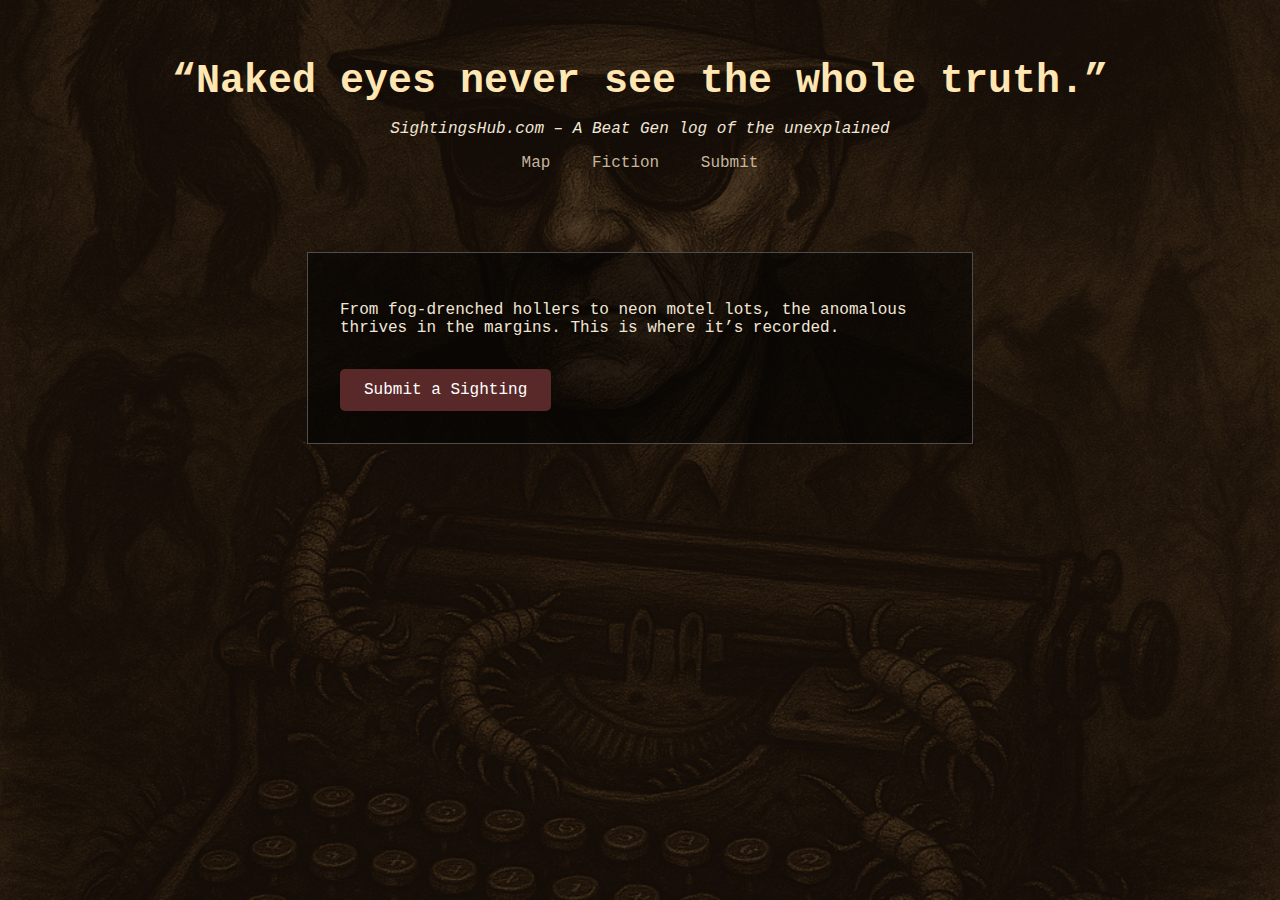
<file: index.html>
<!DOCTYPE html>
<html lang="en">
<head>
  <meta charset="UTF-8" />
  <meta name="viewport" content="width=device-width, initial-scale=1.0" />
  <title>Sightings Hub</title>
  <link rel="stylesheet" href="style.css" />
</head>
<body>
  <div class="overlay"></div>
  <header>
    <h1>“Naked eyes never see the whole truth.”</h1>
    <p class="subtitle">SightingsHub.com – A Beat Gen log of the unexplained</p>
    <nav>
      <a href="#">Map</a>
      <a href="#">Fiction</a>
      <a href="#">Submit</a>
    </nav>
  </header>

  <main>
    <section class="intro">
      <p>From fog-drenched hollers to neon motel lots, the anomalous thrives in the margins. This is where it’s recorded.</p>
      <a class="cta-button" href="submit.html">Submit a Sighting</a>
    </section>
  </main>
</body>
</html>
</file>
<file: style.css>
body {
  margin: 0;
  font-family: 'Courier New', monospace;
  color: #f0e6d6;
  background: url('background.png') no-repeat center center fixed;
  background-size: cover;
  position: relative;
  min-height: 100vh;
}

.overlay {
  position: absolute;
  inset: 0;
  background-color: rgba(20, 10, 5, 0.7);
  z-index: 0;
}

header {
  text-align: center;
  padding: 2em;
  position: relative;
  z-index: 1;
}

header h1 {
  font-size: 2.5em;
  margin-bottom: 0.2em;
  color: #ffe6b3;
}

.subtitle {
  font-style: italic;
  margin-bottom: 1em;
}

nav a {
  color: #c4b59c;
  margin: 0 1em;
  text-decoration: none;
}

nav a:hover {
  text-decoration: underline;
}

.intro {
  max-width: 600px;
  margin: 3em auto;
  padding: 2em;
  background-color: rgba(0,0,0,0.5);
  border: 1px solid #4d4d4d;
  z-index: 1;
  position: relative;
}

.cta-button {
  display: inline-block;
  margin-top: 1em;
  padding: 0.75em 1.5em;
  background: #592929;
  color: #fff;
  text-decoration: none;
  border-radius: 5px;
}

.cta-button:hover {
  background: #7a3a3a;
}
</file>
